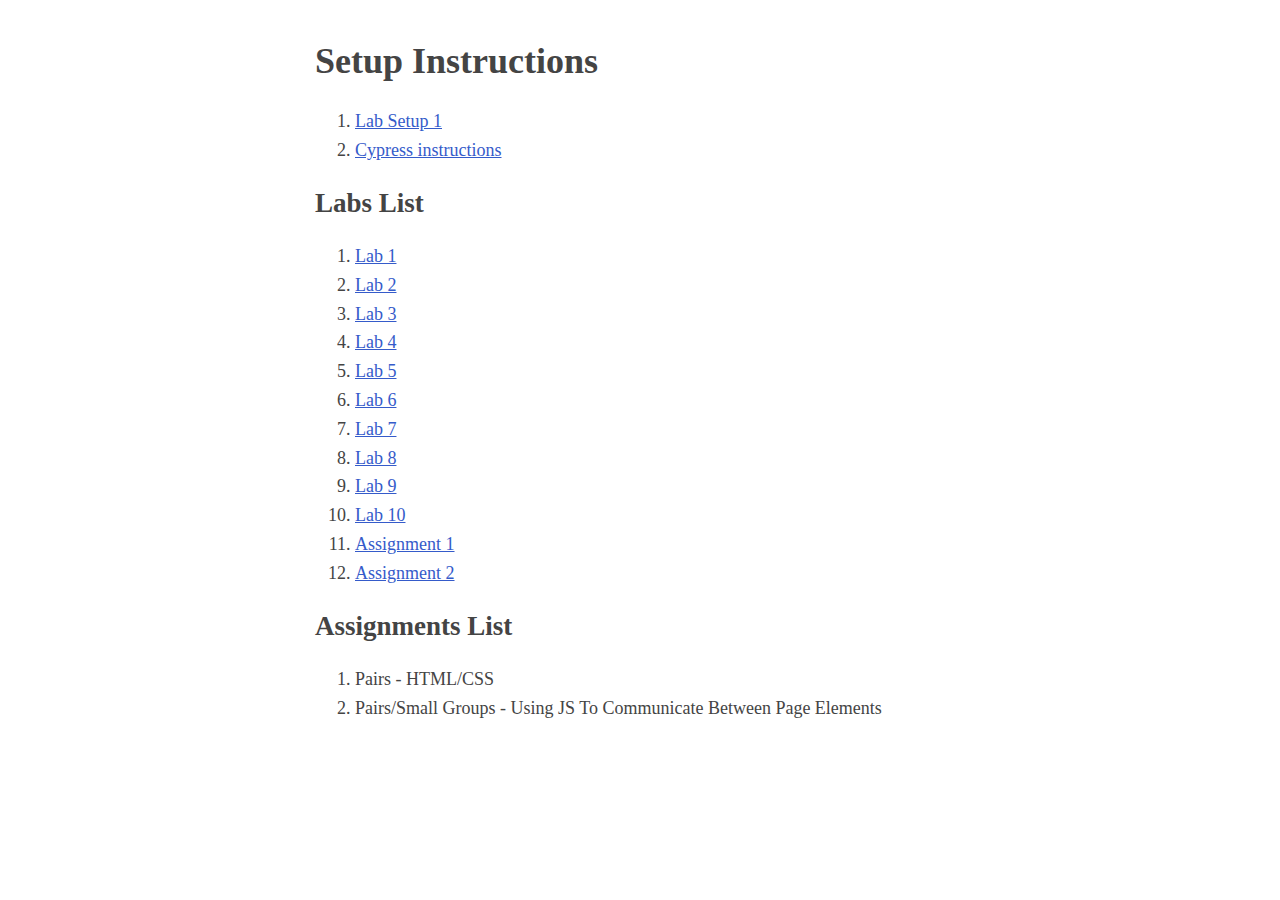
<file: index.html>
<html lang="en">
    <head>
        <title>Labs Index</title>
        <link rel="stylesheet" href="base_style.css">
    </head>
    <body>
        <h1>Setup Instructions</h1>
        <ol>
            <li><a href="setup_instructions.html">Lab Setup 1</a></li>
            <li><a href="cypress_instructions.html">Cypress instructions</a></li>
        </ol>

        <h2>Labs List</h2>
        <ol>
            <li><a href="lab_1">Lab 1</a></li>
            <li><a href="lab_2">Lab 2</a></li>
            <li><a href="lab_3">Lab 3</a></li>
            <li><a href="lab_4">Lab 4</a></li>
            <li><a href="lab_5">Lab 5</a></li>
            <li><a href="lab_6">Lab 6</a></li>
            <li><a href="lab_7">Lab 7</a></li>
            <li><a href="lab_8">Lab 8</a></li>
            <li><a href="lab_9">Lab 9</a></li>
            <li><a href="lab_10">Lab 10</a></li>
            <li><a href="asst-1">Assignment 1</a></li>
            <li><a href="asst-2">Assignment 2</a></li>
        </ol>
        <h2>Assignments List</h2>
        <ol>
            <li>Pairs - HTML/CSS</li>
            <li>Pairs/Small Groups - Using JS To Communicate Between Page Elements</li>
        </ol>
    </body>
</html>
</file>
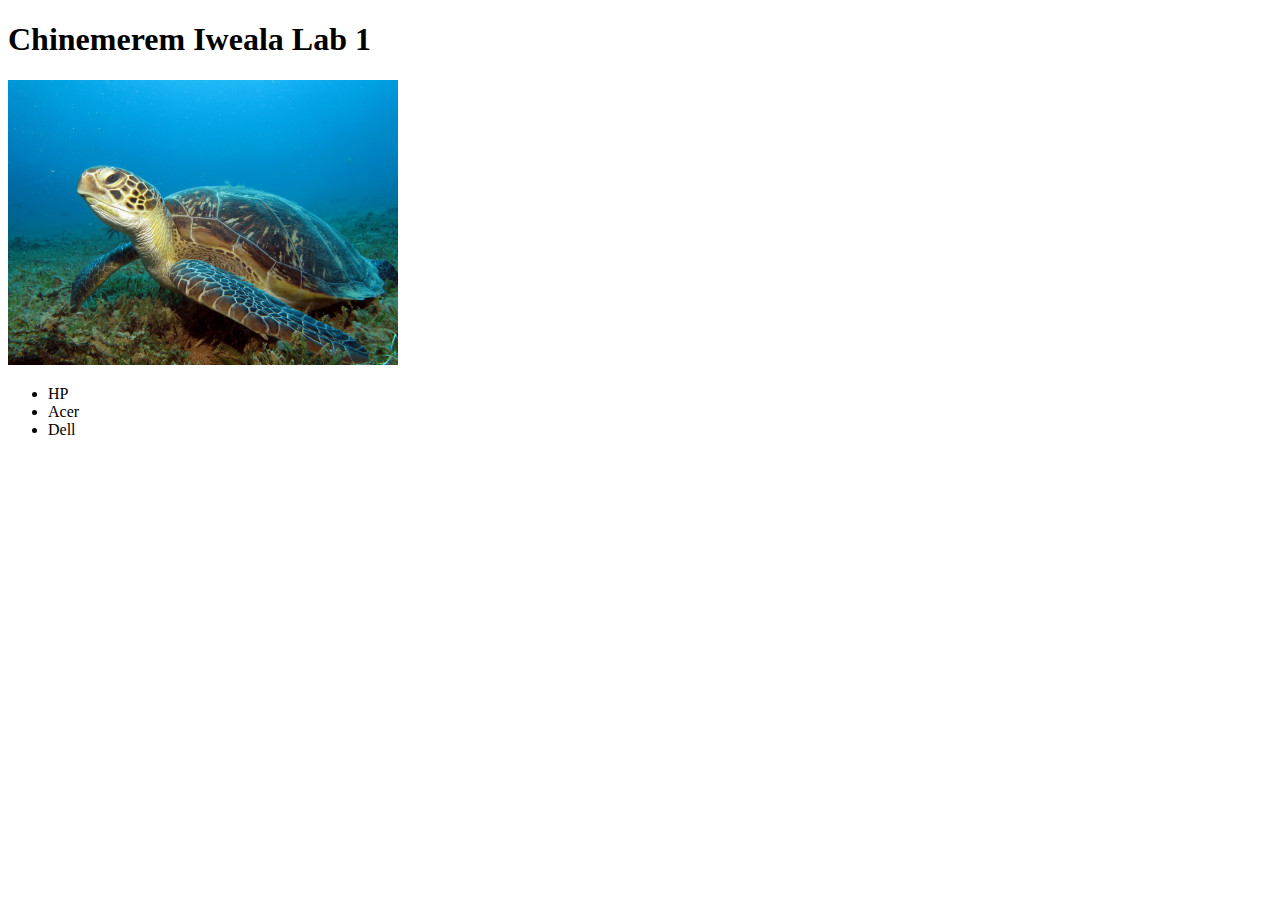
<file: lab_1/index.html>
<!DOCTYPE html>
<html lang="en-us">
    <head>
        <meta charset="utf-8">
        <title>Chinemerem Iweala Lab 1</title>
    </head>
    <h1>Chinemerem Iweala Lab 1</h1>
    <body>
        <img src="turtle2.jpg" alt="A handsome turtle" style="width:390px;height:285px">
        <ul>
            <li>HP</li>
            <li>Acer</li>
            <li>Dell</li>
        </ul>
    </body>
</html>
</file>
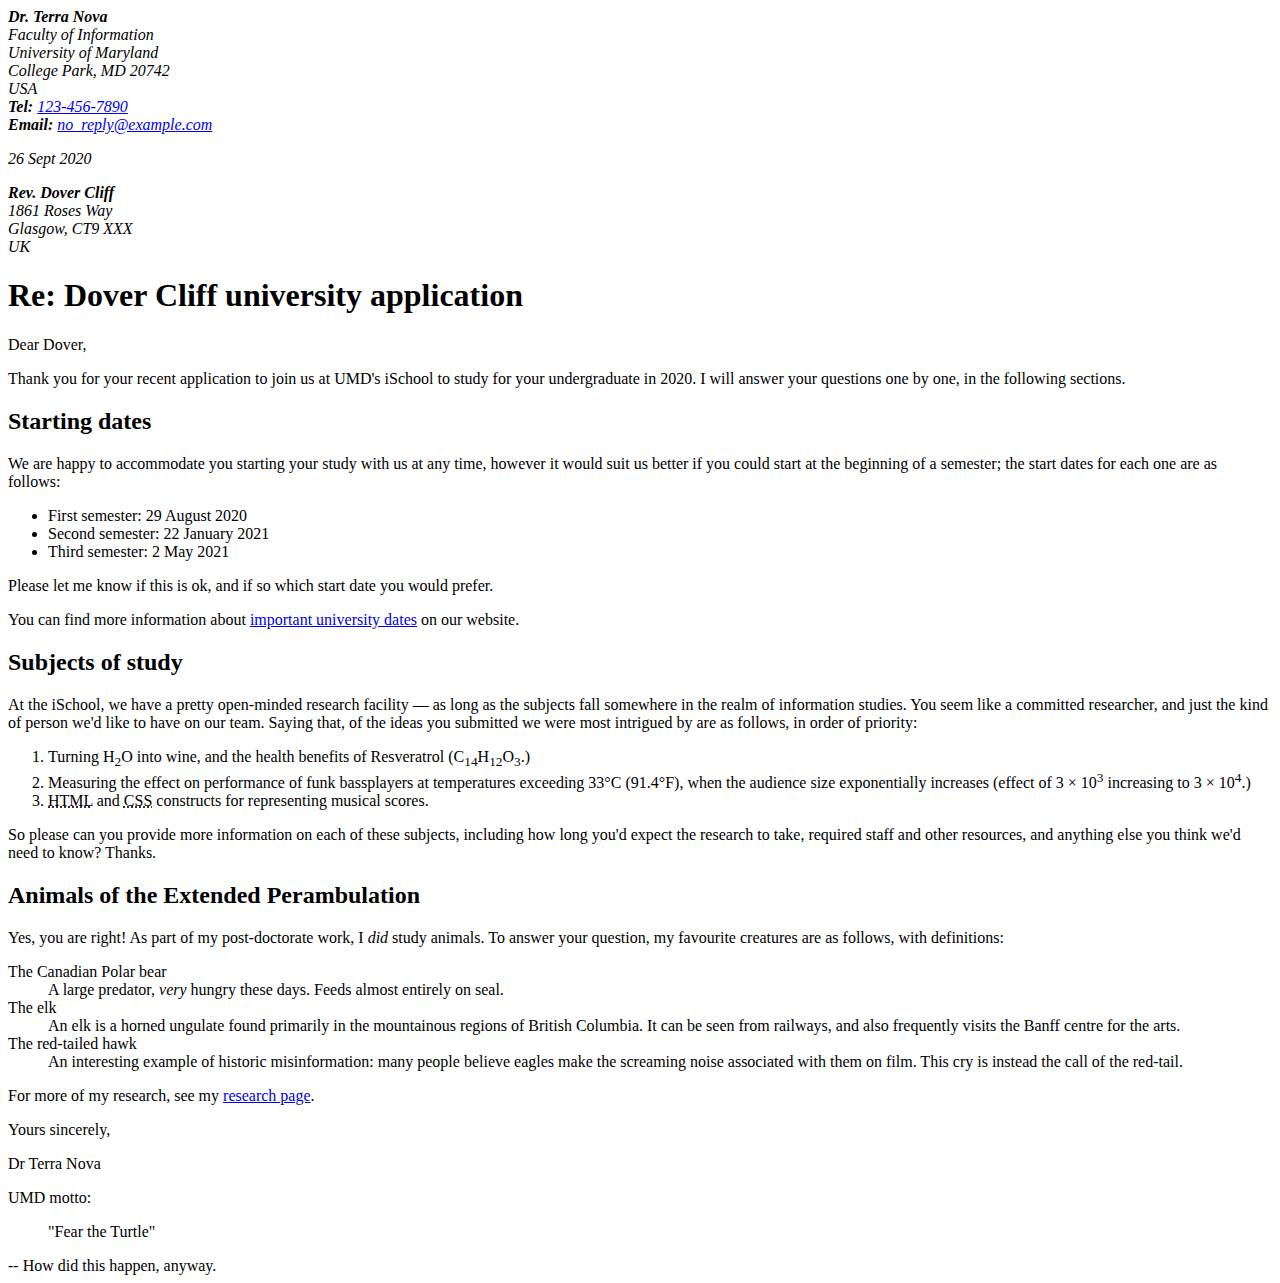
<file: lab_2/index.html>
<!DOCTYPE html>
<html lang="en">
    <head>
        <meta charset="utf-8">
        <meta name="author" content ="Chinemerem Iweala">
        <title>Chinemerem Iweala</title>
    </head>

    <body>
        <address>
            <strong> Dr. Terra Nova </strong> <br>
            Faculty of Information <br>
            University of Maryland <br>
            College Park, MD 20742 <br>
            USA <br>
            <strong>Tel: </strong><a href="tel:123-456-7890"> 123-456-7890</a><br>
            <strong>Email: </strong><a href="mailto:no_reply@example.com"> no_reply@example.com</a> <br>
            <p> <time datetime ="2020-09-26">26 Sept 2020 </time> </p>     
        </address>    
        

        <address>
            <strong> Rev. Dover Cliff </strong><br>
            1861 Roses Way<br>
            Glasgow, CT9 XXX<br>
            UK<br>
        </address>
        <h1> Re: Dover Cliff university application </h1>
            <p> Dear Dover, </p>

            <p>Thank you for your recent application to join us at UMD's iSchool to study for your undergraduate in 2020. I will answer your questions one by one, in the following sections.</p>

        <h2>Starting dates</h2>
            <p>We are happy to accommodate you starting your study with us at any time, however it would suit us better if you could start at the beginning of a semester; the start dates for each one are as follows:</p>
            <ul>
                <li>First semester: 29 August 2020</li>
                <li>Second semester: 22 January 2021</li>
                <li>Third semester: 2 May 2021</li>
            </ul>
            <p>Please let me know if this is ok, and if so which start date you would prefer.</p>

            <p>You can find more information about <a href="http://umd.edu"> important university dates</a> on our website.</p>

        <h2> Subjects of study </h2>
            <p>At the iSchool, we have a pretty open-minded research facility — as long as the subjects fall somewhere in the realm of information studies. You seem like a committed researcher, and just the kind of person we'd like to have on our team. Saying that, of the ideas you submitted we were most intrigued by are as follows, in order of priority:</p>
            <ol>
                <li>Turning H<sub>2</sub>O into wine, and the health benefits of Resveratrol (C<sub>14</sub>H<sub>12</sub>O<sub>3</sub>.)</li>
                <li>Measuring the effect on performance of funk bassplayers at temperatures exceeding 33°C (91.4°F), when the audience size exponentially increases (effect of 3 × 10<sup>3</sup> increasing to 3 × 10<sup>4</sup>.)</li>
                <li><abbr title="HyperText Markup Language">HTML</abbr> and <abbr title="Cascading Style Sheets">CSS</abbr> constructs for representing musical scores.</li>
            </ol>
            <p>So please can you provide more information on each of these subjects, including how long you'd expect the research to take, required staff and other resources, and anything else you think we'd need to know? Thanks.</p>

        <h2>Animals of the Extended Perambulation</h2>
            <p>Yes, you are right! As part of my post-doctorate work, I <em>did</em> study animals. To answer your question, my favourite creatures are as follows, with definitions:</p>

            <dl>
                <dt>The Canadian Polar bear</dt>
                <dd>A large predator, <em>very</em> hungry these days. Feeds almost entirely on seal.</dd>
                <dt>The elk</dt>
                <dd>An elk is a horned ungulate found primarily in the mountainous regions of British Columbia. It can be seen from railways, and also frequently visits the Banff centre for the arts.</dd>
                <dt>The red-tailed hawk</dt>
                <dd>An interesting example of historic misinformation: many people believe eagles make the screaming noise associated with them on film. This cry is instead the call of the red-tail.</dd>
            </dl>
            <p>For more of my research, see my <a href="http://umd.edu">research page</a>.</p>

            <p>Yours sincerely,</p>

            <p>Dr Terra Nova</p>


            <p>UMD motto:</p> 
            <blockquote>"Fear the Turtle"</blockquote>
                <footer>-- How did this happen, anyway.</footer>
    </body>
</html>
</file>
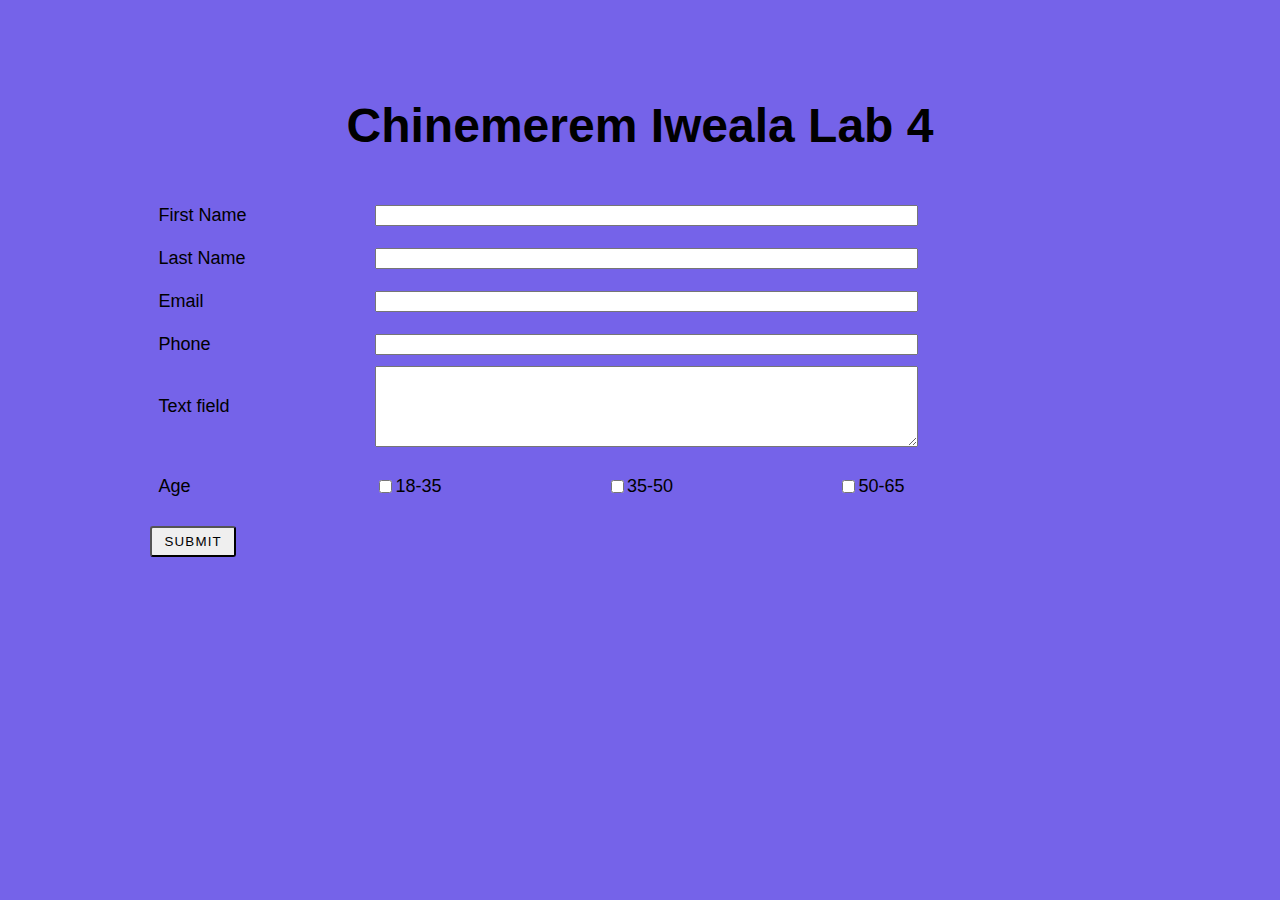
<file: lab_4/index.html>
<!DOCTYPE html>
<html lang="en">
    <head>
        <meta charset = "utf-8">
        <title>Chinemerem Iweala Lab 4</title>
        <link rel="stylesheet" href ="styles.css">
    </head>
    <body>
        <div class="wrapper">
            <h1>Chinemerem Iweala Lab 4</h1>
        </div>
        <div class = "container">
        <form action="/api" method="post">
            <ul class="flex-outer">
            <li>
                <label for="fname">First Name</label>
                <input type="text" id="fname" maxlength="140" name="fname">
            </li>
            <li>
                <label for="lname">Last Name</label> 
                <input type="text" id="lname" maxlength="140" name = "lname">
            </li>
            <li>
                <label for="email">Email</label>
                <input type="email" id="email" name = "email">
            </li>
            <li>
                <label for="phone">Phone</label>
                <input type="tel" id="phone" name = "tel">
            </li>
            <li>
                <label for="message" id="messsage">Text field</label>
                <textarea rows="5" cols="33" name="message" id="message"></textarea>
            </li>
            <li>
                <p>Age</p>
                <ul class ="flex-inner">
                    <li>
                        <input type="checkbox" id="eighteen-to-thirtyfive" name="eighteen-to-thirtyfive">
                        <label for="eighteen-to-thirtyfive">18-35</label>
                    </li>
                    <li>
                        <input type="checkbox" id="thirtyfive-to-fifty" name="thirtyfive-to-fifty">
                        <label for="thirtyfive-to-fifty">35-50</label>
                    </li> 
                    <li>
                        <input type="checkbox" id="fifty-to-sixtyfive" name="fifty-to-sixtyfive">
                        <label for="fifty-to-sixtyfive">50-65</label>
                    </li>
                </ul>
            <li>
                <button name="button" type="submit" id="submit"> Submit </button>
            </li>    
            </li>
        </ul>
     </form>
     </div>
     </body>
</html>
</file>
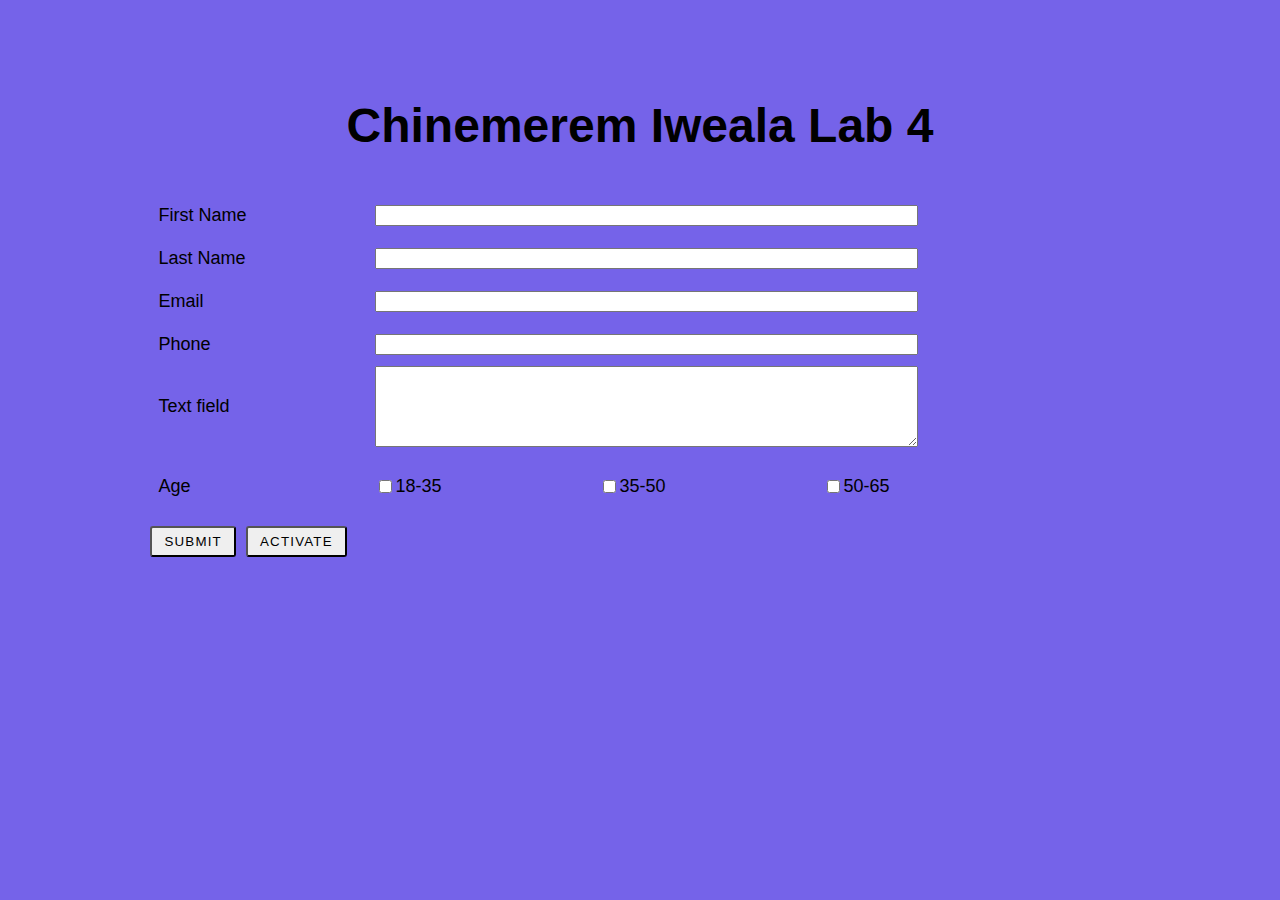
<file: lab_5/index.html>
<!DOCTYPE html>
<html lang="en">
    <head>
        <meta charset = "utf-8">
        <title>Chinemerem Iweala Lab 4</title>
        <link rel="stylesheet" href ="styles.css">
    </head>
    <body>
        <div class="wrapper">
            <h1>Chinemerem Iweala Lab 4</h1>
        </div>
        <div class = "container">
        <form action="/api" method="post">
            <ul class="flex-outer">
            <li>
                <label for="fname">First Name</label>
                <input type="text" id="fname" maxlength="140" name="fname">
            </li>
            <li>
                <label for="lname">Last Name</label> 
                <input type="text" id="lname" maxlength="140" name = "lname">
            </li>
            <li>
                <label for="email">Email</label>
                <input type="email" id="email" name = "email">
            </li>
            <li>
                <label for="phone">Phone</label>
                <input type="tel" id="phone" name = "tel">
            </li>
            <li>
                <label for="message" id="messsage">Text field</label>
                <textarea rows="5" cols="33" name="message" id="message"></textarea>
            </li>
            <li>
                <p class= "checkbox-list-label"> Age</p>
                <ul class ="flex-inner">
                    <li>
                        <input type="checkbox" id="eighteen-to-thirtyfive" name="eighteen-to-thirtyfive">
                        <label for="eighteen-to-thirtyfive">18-35</label>
                    </li>
                    <li>
                        <input type="checkbox" id="thirtyfive-to-fifty" name="thirtyfive-to-fifty">
                        <label for="thirtyfive-to-fifty">35-50</label>
                    </li> 
                    <li>
                        <input type="checkbox" id="fifty-to-sixtyfive" name="fifty-to-sixtyfive">
                        <label for="fifty-to-sixtyfive">50-65</label>
                    </li>
                </ul>
            <li>
                <button name="button" type="submit" id="submit"> Submit </button>
                <button name="second_button" type="button" id="activate" onclick="testFunction()">Activate</button>
            </li>    
            </li>
        </ul>
     </form>
     </div>
     <script>
     
    
     function testFunction() {
        document.body.style.backgroundColor = "#92eb34";
        document.querySelector('h1', 'title').innerHTML = "Lab 5 for Chinemerem Iweala";
        document.querySelector('ul.flex-outer').style = "margin: 0 auto";
        document.querySelector('p.checkbox-list-label').innerHTML = "Fruits" ;
        
        const checkboxElements = document.querySelectorAll('.flex-inner li label') ;
        const fruitList = ['Starfruit', 'Guava', 'Mango'];

        checkboxElements.forEach((el, i) => {
            const text = el.innerText;
            console.log(text);
            el.innerText = fruitList[i];
        })
        const myFunc = () => {}

        fetch('/api')
        .then((response) => response.text())
        .then((response) => {
             console.log(response);
        })
   }
    </script>
     </body>
</html>
</file>
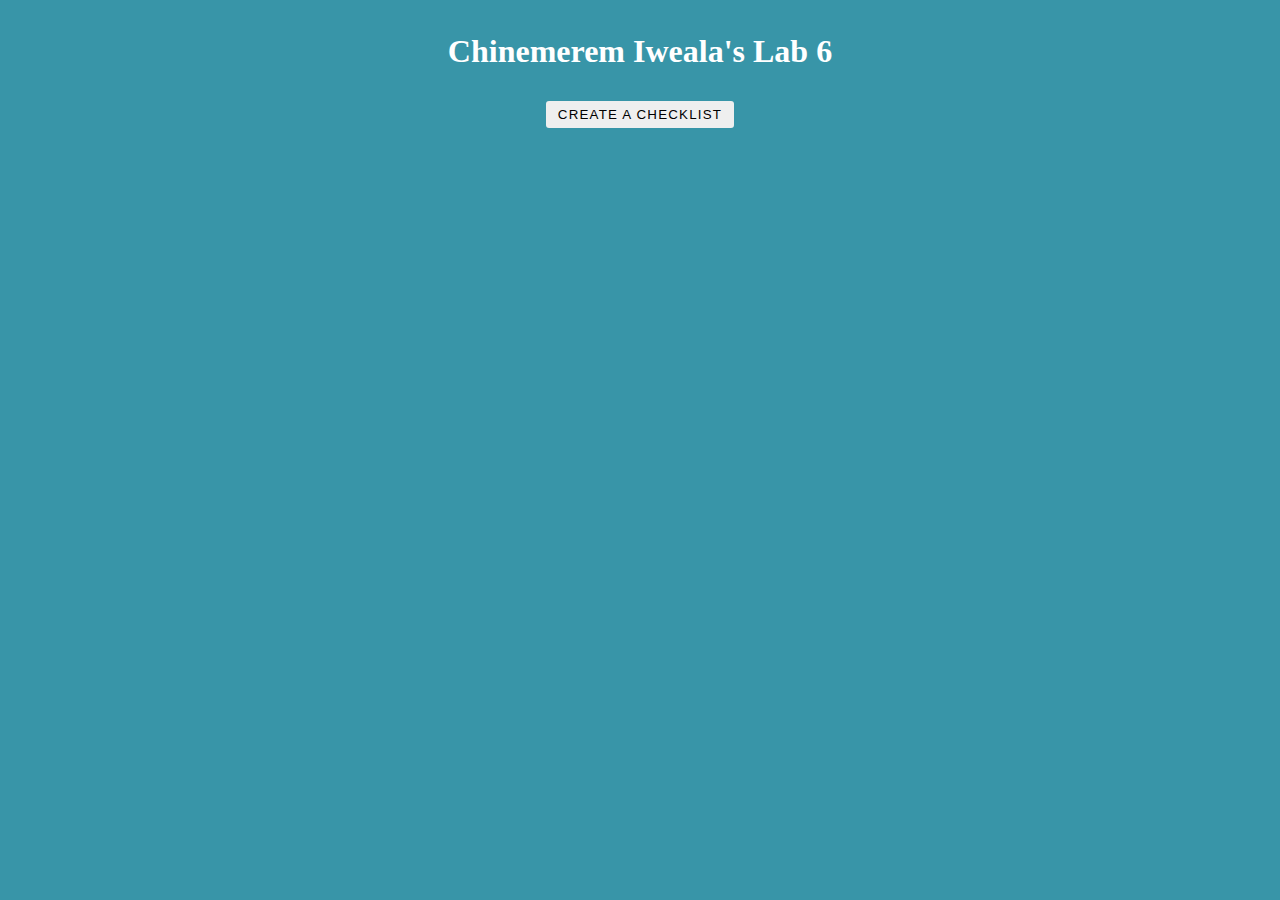
<file: lab_6/index.html>
<!DOCTYPE html>
<html lang="en">
  <head>
    <title>Chinemerem Iweala Lab 6</title>
    <link rel="stylesheet" type="text/css" href="styles.css" />
    <script
      src="https://code.jquery.com/jquery-3.5.1.slim.min.js"
      integrity="sha256-4+XzXVhsDmqanXGHaHvgh1gMQKX40OUvDEBTu8JcmNs="
      crossorigin="anonymous"
    ></script>
  </head>
  <body>
    <div class="wrapper">
      <div class="container flex-outer">
        <div class="header">
            <h1>Chinemerem Iweala's Lab 6</h1>
        </div>
        <form>
          <button
            type="submit"
            class="submitButton"
            name="submitButton"
          >Create A Checklist</button>
        </form>
      </div>
    </div>
    <script src="script.js"></script>
  </body>
</html>
</file>
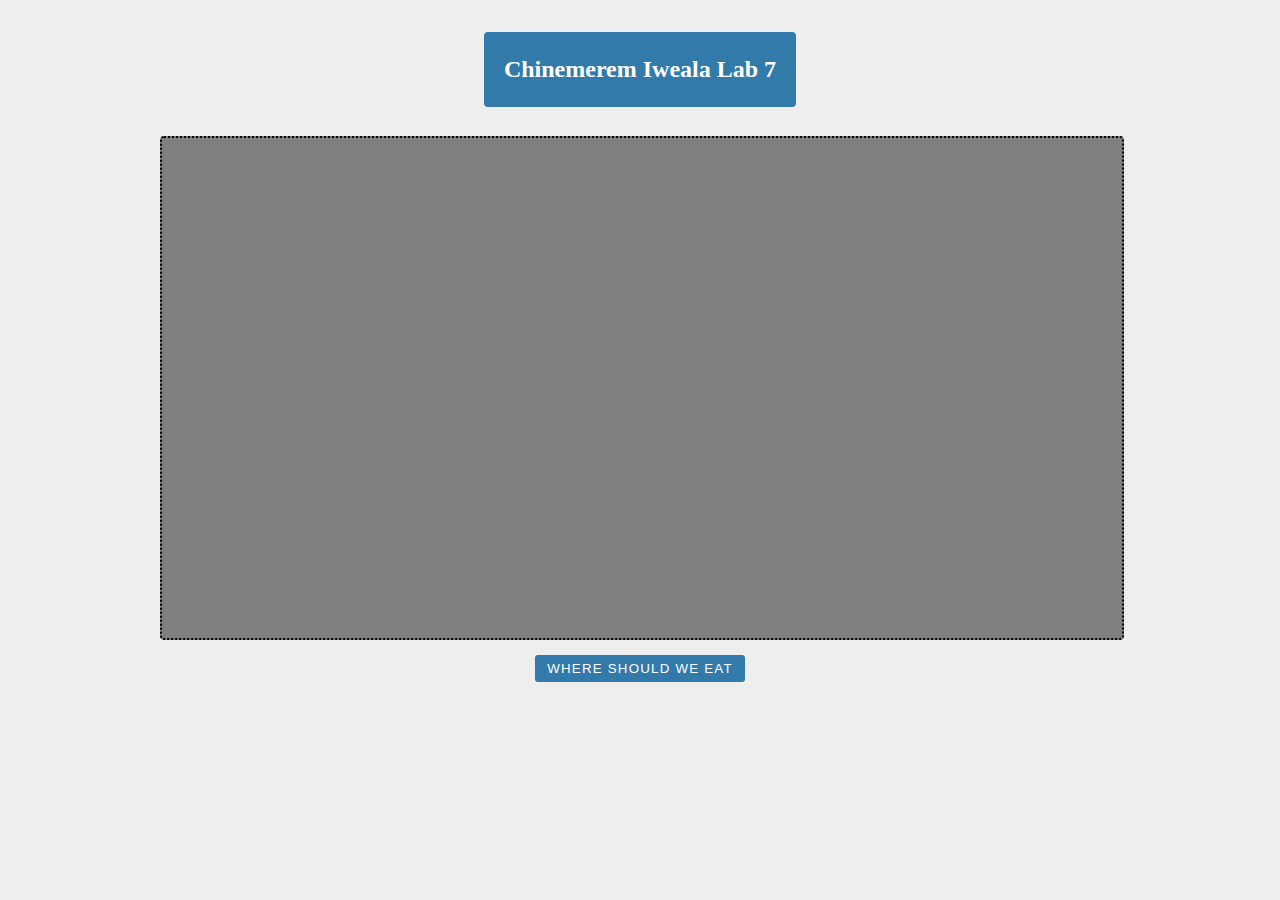
<file: lab_7/index.html>
<!--
    - set this up as an HTML page with correct wrapper and container
    - this is to make sure your chart isn't Huge when it appears
    - Import your stylesheet in the head
    - Import your bar chart from https://canvasjs.com/html5-javascript-bar-chart/
    - Import script.js before your body closing tag
    - add a div with an id of chartContainer
-->
<!DOCTYPE html>
<html lang="en">
  <head>
    <title>Chinemerem Iweala Lab 7</title>
    <link rel="stylesheet" type="text/css" href="styles.css" />
    <script
      src="https://code.jquery.com/jquery-3.5.1.slim.min.js"
      integrity="sha256-4+XzXVhsDmqanXGHaHvgh1gMQKX40OUvDEBTu8JcmNs="
      crossorigin="anonymous"
    ></script>
  </head>
  <body>
    <div class = "header">
      <h1>Chinemerem Iweala Lab 7</h1>
    </div>  
      <div class="wrapper">
        <div class = "container flex-outer">
          <div id = "chartContainer">

          </div>
          <form>
          <button type="submit">Where Should We Eat</button>
          </form>
        </div>
       </div>
    <script src = "canvasjs.min.js"></script>
    <script src="script.js"></script>
 </body>
</file>
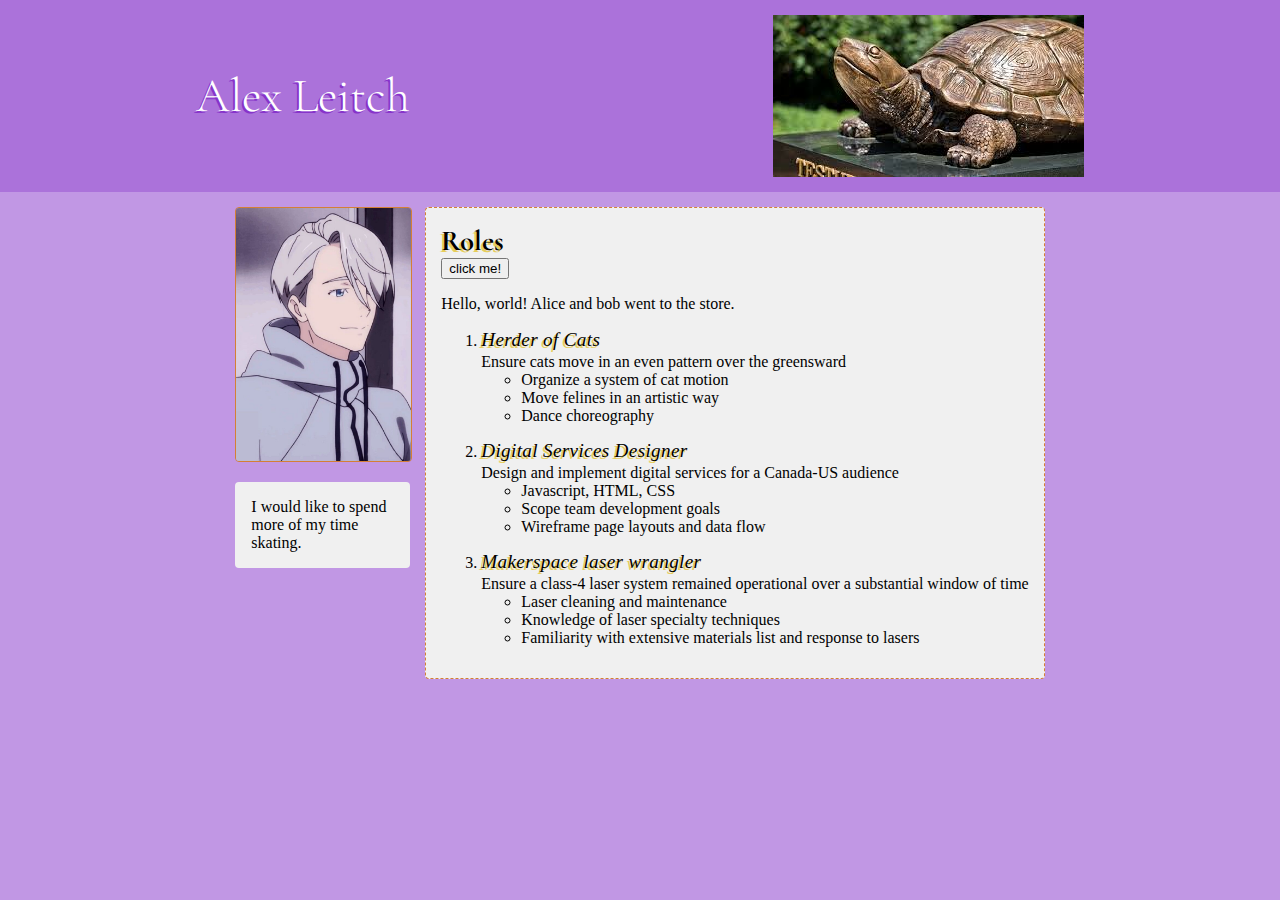
<file: answer_key/asst-1/index.html>
<!DOCTYPE html>
<html lang="en">

<head>
    <title>Alex Leitch demo resume</title>
    <link rel="stylesheet" type="text/css" href="styles.css" />
    <link href="https://fonts.googleapis.com/css2?family=Cormorant+Garamond:ital,wght@0,300;1,600&family=Sansita+Swashed:wght@300;700&display=swap" rel="stylesheet">
</head>

<body>
    <div class="header">
        <h1>Alex Leitch</h1>
        <img class="logo" src="testudo.jpeg" alt="The UMD tortoise"/>
    </div>
    <div class="wrapper">
        <div class="container">
            <div class="one">
                <img class="image" src="viktor.jpg" alt="Viktor, a character from Yuri on Ice"/>
                <p>I would like to spend more of my time skating.</p>
            </div>
            <div class="two">
                <h2 class="rolesTitle">Roles</h2>
                <button type="button" onclick="clickMe()">click me!</button>
                <p>
                    Hello, world! Alice and bob went to the store.
                </p>
                <ol>
                    <li>
                        <h2 class="jobtitle">Herder of Cats</h2>
                        <div class="jobdesc">Ensure cats move in an even pattern over the greensward</div>
                        <ul class="resp">
                            <li>Organize a system of cat motion</li>
                            <li>Move felines in an artistic way</li>
                            <li>Dance choreography</li>
                        </ul>
                    </li>
                    <li>
                        <h2 class="jobtitle">Digital Services Designer</h2>
                        <div class="jobdesc">Design and implement digital services for a Canada-US audience</div>
                        <ul class="resp">
                            <li>Javascript, HTML, CSS</li>
                            <li>Scope team development goals</li>
                            <li>Wireframe page layouts and data flow</li>
                        </ul>
                    </li>
                    <li>
                        <h2 class="jobtitle">Makerspace laser wrangler</h2>
                        <div class="jobdesc">Ensure a class-4 laser system remained operational over a substantial
                            window of
                            time</div>
                        <ul class="resp">
                            <li>Laser cleaning and maintenance</li>
                            <li>Knowledge of laser specialty techniques</li>
                            <li>Familiarity with extensive materials list and response to lasers</li>
                        </ul>
                    </li>
                </ol>

            </div>
        </div>
    </div>
    <script>
        function clickMe() {
            const RolesHeader = document.querySelector('.rolesTitle');
            console.log(RolesHeader);
            RolesHeader.innerHTML ="<h3>Hello World </h3>";
        }
    </script>
</body>

</html>
</file>
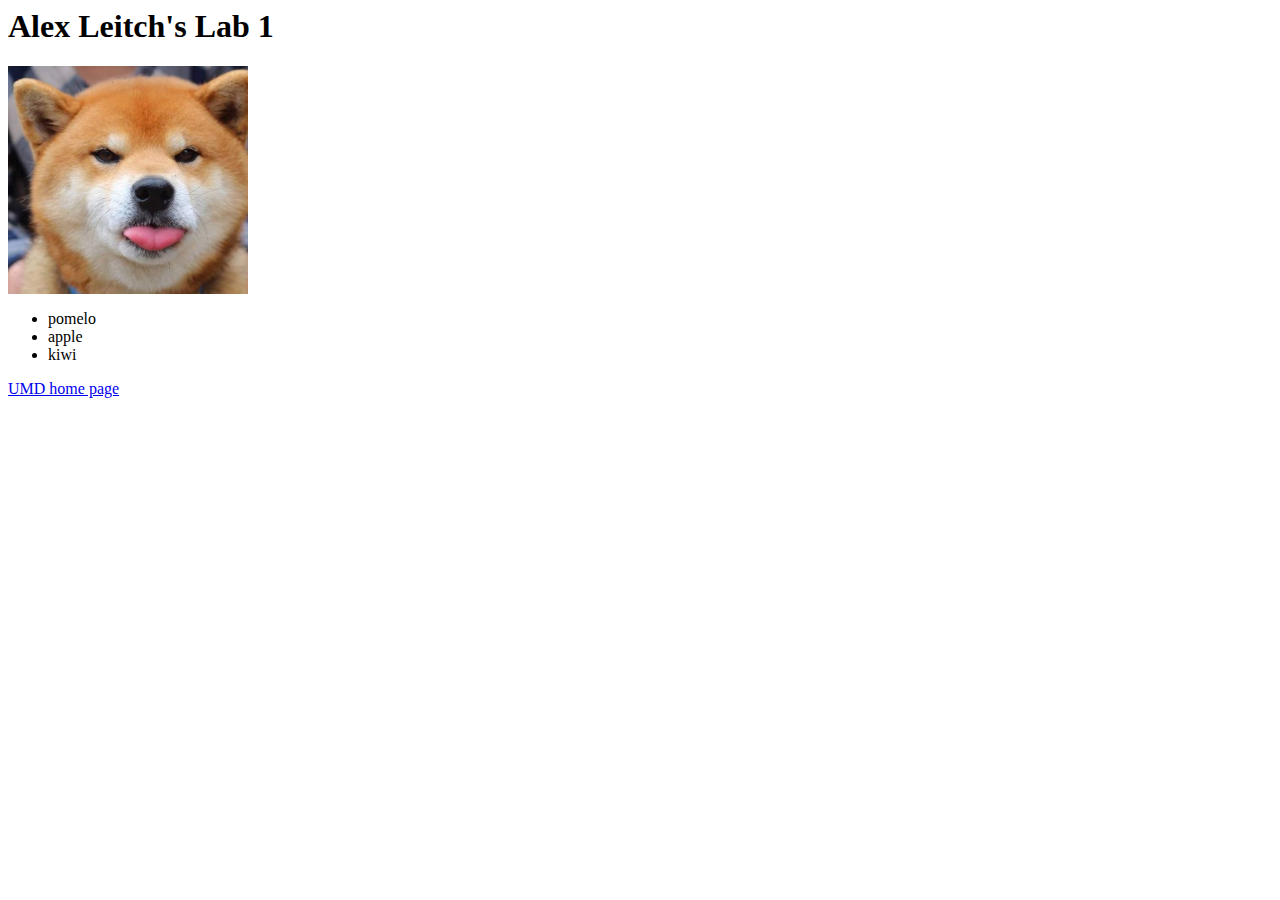
<file: answer_key/lab_1/index.html>
<html lang="en">
    <head>
        <title>Alex Leitch's Lab 1</title>
    </head>
    <body>
        <h1>Alex Leitch's Lab 1</h1>
        <img width="240" src="inu.png" alt="Shiba inu tongue stuck out"/><br />
        <ul>
            <li>pomelo</li>
            <li>apple</li>
            <li>kiwi</li>
        </ul>
        <a href="https://umd.edu">UMD home page</a>
    </body>
</html>
</file>
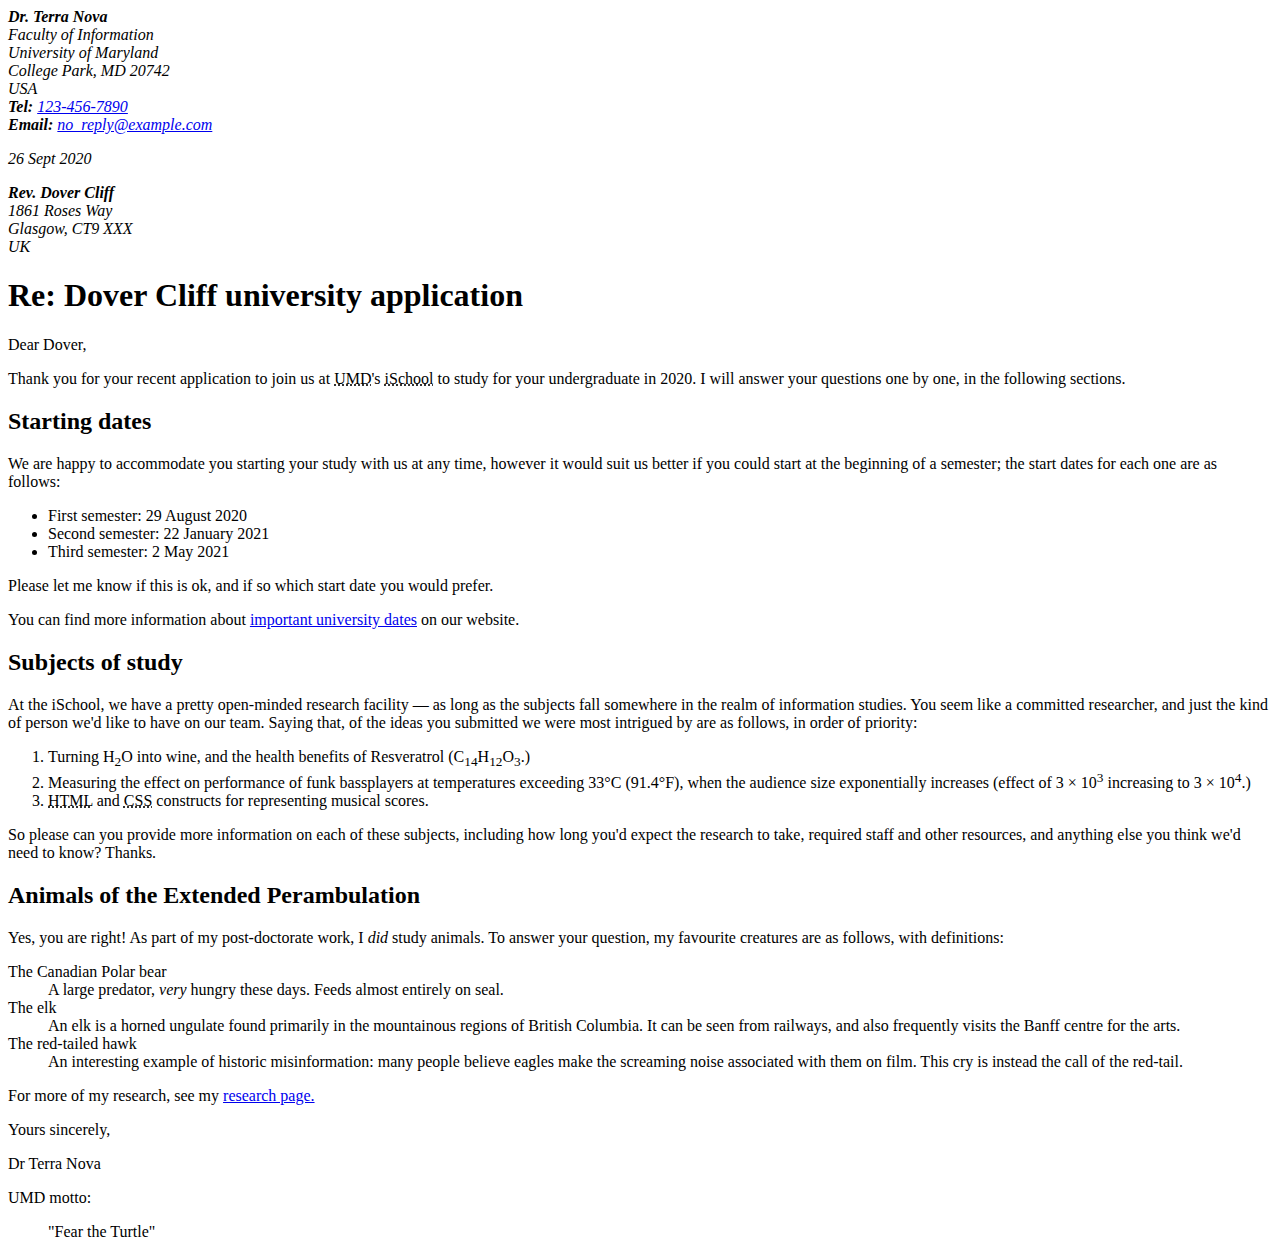
<file: answer_key/lab_2/index.html>
<!DOCTYPE html>
<html lang='en'>
    <head>
      <title>Lab 2</title>
      <meta name="author" content="Alex Leitch"/>
    </head>
    <body>
      <address>
      <strong>Dr. Terra Nova</strong><br />
      Faculty of Information<br />
      University of Maryland<br />
      College Park, MD 20742<br />
      USA<br />
      <strong>Tel:</strong>
      <a href="tel:1234567890">123-456-7890</a
      ><br />
      <strong>Email:</strong>
      <a href="mailto:no_reply@example.com">no_reply@example.com</a>

      <p><time datetime="2020-09-26">26 Sept 2020</time></p>
    </address>

    <address>
      <strong>Rev. Dover Cliff</strong><br />
      1861 Roses Way<br />
      Glasgow, CT9 XXX<br />
      UK
    </address>

    <h1>Re: Dover Cliff university application</h1>

    <p>Dear Dover,</p>

    <p>
      Thank you for your recent application to join us at
      <abbr title="University of Maryland">UMD</abbr>'s
      <abbr title="College of Information Studies">iSchool</abbr> to study for
      your undergraduate in 2020. I will answer your questions one by one, in
      the following sections.
    </p>

    <h2>Starting dates</h2>

    <p>
      We are happy to accommodate you starting your study with us at any time,
      however it would suit us better if you could start at the beginning of a
      semester; the start dates for each one are as follows:
    </p>

    <ul>
      <li>First semester: <time datetime="2020-08-29">29 August 2020</time></li>
      <li>
        Second semester: <time datetime="2021-01-22">22 January 2021</time>
      </li>
      <li>Third semester: <time datetime="2021-05-02">2 May 2021</time></li>
    </ul>

    <p>
      Please let me know if this is ok, and if so which start date you would
      prefer.
    </p>

    <p>
      You can find more information about
      <a
        href="http://example.com/"
        title="University of Maryland&#39;s Academic Calander"
        >important university dates</a
      >
      on our website.
    </p>

    <h2>Subjects of study</h2>

    <p>
      At the iSchool, we have a pretty open-minded research facility — as long
      as the subjects fall somewhere in the realm of information studies. You
      seem like a committed researcher, and just the kind of
      person we'd like to have on our team. Saying that, of the ideas you
      submitted we were most intrigued by are as follows, in order of priority:
    </p>

    <ol>
      <li>
        Turning H<sub>2</sub>O into wine, and the health benefits of Resveratrol
        (C<sub>14</sub>H<sub>12</sub>O<sub>3</sub>.)
      </li>
      <li>
        Measuring the effect on performance of funk bassplayers at temperatures
        exceeding 33°C (91.4°F), when the audience size exponentially increases
        (effect of 3 × 10<sup>3</sup> increasing to 3 × 10<sup>4</sup>.)
      </li>
      <li>
        <abbr title="hypertext Markup Language">HTML</abbr> and
        <abbr title="Cascading Style Sheets">CSS</abbr> constructs for
        representing musical scores.
      </li>
    </ol>

    <p>
      So please can you provide more information on each of these subjects,
      including how long you'd expect the research to take, required staff and
      other resources, and anything else you think we'd need to know? Thanks.
    </p>

    <h2>Animals of the Extended Perambulation</h2>

    <p>
      Yes, you are right! As part of my post-doctorate work, I
      <em>did</em> study animals. To answer your question, my favourite
      creatures are as follows, with definitions:
    </p>

    <dl>
      <dt>The Canadian Polar bear</dt>
      <dd>
        A large predator, <em>very</em> hungry these days. Feeds almost entirely
        on seal.
      </dd>
      <dt>The elk</dt>
      <dd>
        An elk is a horned ungulate found primarily in the mountainous regions
        of British Columbia. It can be seen from railways, and also frequently
        visits the Banff centre for the arts.
      </dd>
      <dt>The red-tailed hawk</dt>
      <dd>
        An interesting example of historic misinformation: many people believe
        eagles make the screaming noise associated with them on film. This cry
        is instead the call of the red-tail.
      </dd>
    </dl>

    <p>
      For more of my research, see my
      <a href="http://umd.edu" title="Dr. Terra Nova&#39;s Research Page"
        >research page.</a
      >
    </p>

    <p>Yours sincerely,</p>

    <p>Dr Terra Nova</p>

    <p>UMD motto:</p>
    <blockquote>"Fear the Turtle"</blockquote>
</html>
</file>
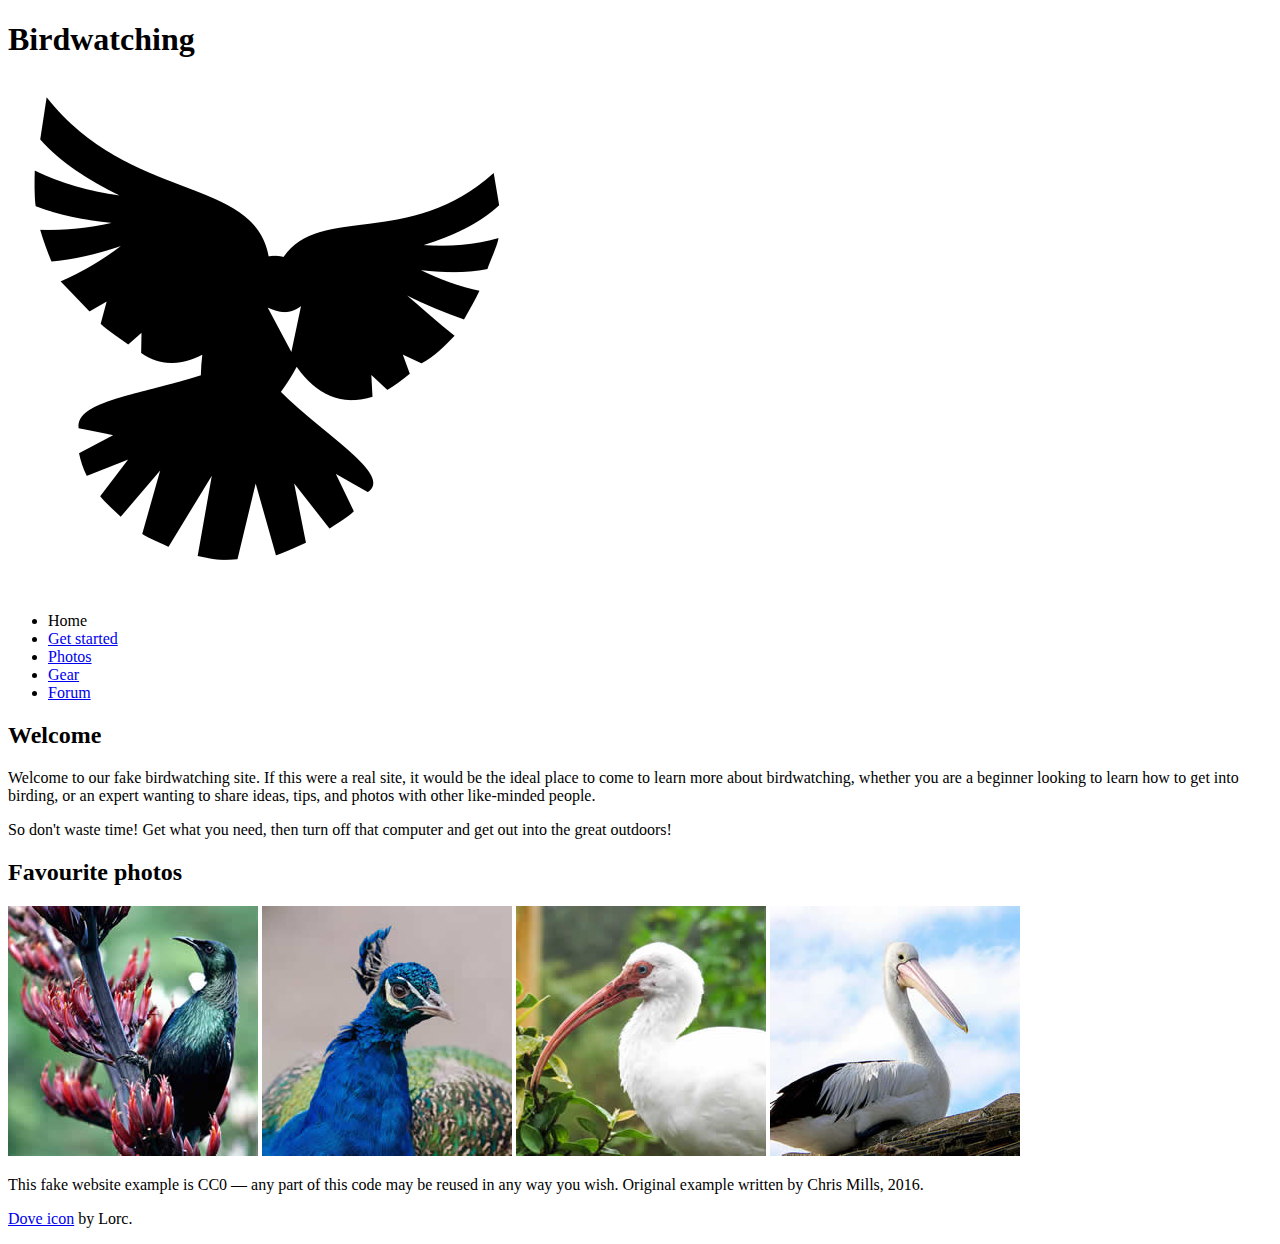
<file: answer_key/lab_3/index.html>
<!DOCTYPE html>
<html lang="en">
  <head>
    <meta charset="utf-8">
    <title>Birdwatching</title>
    <link href="https://fonts.googleapis.com/css?family=Roboto+Condensed:300|Cinzel+Decorative:700" rel="stylesheet">

    <!--[if lt IE 9]>
      <script src="//html5shiv.googlecode.com/svn/trunk/html5.js"></script>
    <![endif]-->
  </head>

  <body>

      <h1>Birdwatching</h1>
      <img src="dove.png" alt="a simple dove logo">


      <ul>
        <li><span>Home</span></li>
        <li><a href="#">Get started</a></li>
        <li><a href="#">Photos</a></li>
        <li><a href="#">Gear</a></li>
        <li><a href="#">Forum</a></li>
      </ul>


      <h2>Welcome</h2>

      <p>Welcome to our fake birdwatching site. If this were a real site, it would be the ideal place to come to learn more about birdwatching, whether you are a beginner looking to learn how to get into birding, or an expert wanting to share ideas, tips, and photos with other like-minded people.</p>

      <p>So don't waste time! Get what you need, then turn off that computer and get out into the great outdoors!</p>

      <h2>Favourite photos</h2>

      <a href="favorite-1.jpg"><img src="favorite-1_th.jpg" alt="Small black bird, black claws, long black slender beak, links to larger version of the image"></a>
      <a href="favorite-2.jpg"><img src="favorite-2_th.jpg" alt="Top half of a pretty bird with bright blue plumage on neck, light colored beak, blue headdress, links to larger version of the image"></a>
      <a href="favorite-3.jpg"><img src="favorite-3_th.jpg" alt="Top half of a large bird with white plumage, very long curved narrow light colored break, links to larger version of the image"></a>
      <a href="favorite-4.jpg"><img src="favorite-4_th.jpg" alt="Large bird, mostly white plumage with black plumage on back and rear, long straight white beak, links to larger version of the image"></a>


      <p>This fake website example is CC0 — any part of this code may be reused in any way you wish. Original example written by Chris Mills, 2016.</p>

      <p><a href="http://game-icons.net/lorc/originals/dove.html">Dove icon</a> by Lorc.</p>

  </body>
</html>
</file>
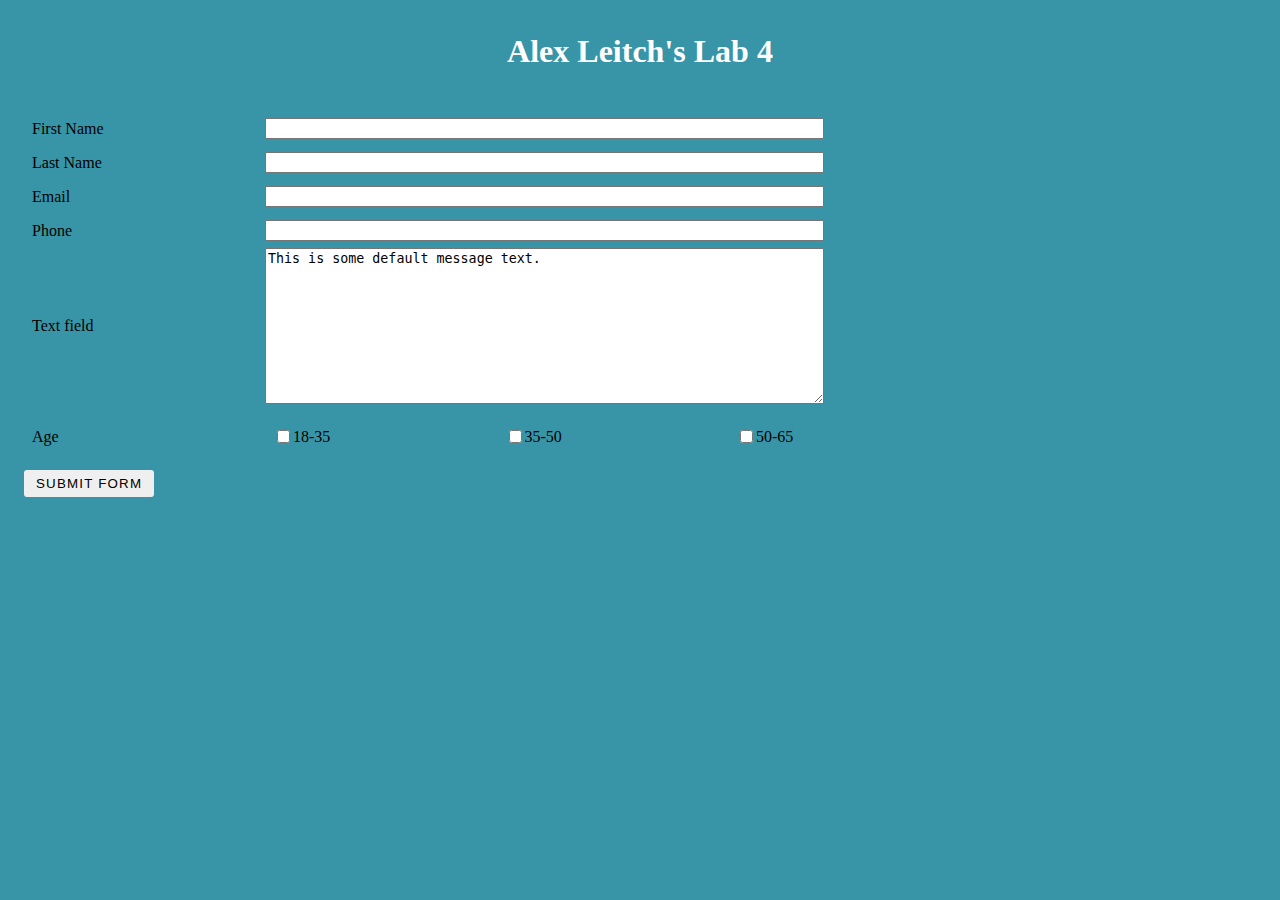
<file: answer_key/lab_4/index.html>
<!DOCTYPE html>
<html lang="en">
<head>
    <title>Alex Leitch's Lab 4</title>
    <link rel="stylesheet" type="text/css" href="styles.css" />
</head>
<body>
    <div class="wrapper">
        <div class="container">
            <div class="header">
                <h1>Alex Leitch's Lab 4</h1>
            </div>
            <form action="/api" method="post">
                <ul class="flex-outer">
                    <li><label for="fname">First Name</label>
                        <input type="text" name="first-name" id="fname"></li>
                    <li><label for="lname">Last Name</label>
                        <input type="text" name="last-name" id="lname"></li>
                    <li><label for="email">Email</label>
                        <input type="email" name="email" id="email"></li>
                    <li><label for="phone">Phone</label>
                        <input type="tel" name="phone" id="phone"></li>
                    <li><label for="message">Text field</label>
                        <textarea name="message" id="message" cols="33" rows="10">This is some default message text.</textarea></li>
                    <li>
                        <p>
                            Age
                        </p>
                        <ul class='flex-inner'>
                            <li><input type="checkbox" id="eighteen-thirtyfive" name="age">
                                <label for="eighteen-thirtyfive">18-35</label></li>
                            <li><input type="checkbox" id="thirtyfive-fifty" name="age">
                                <label for="thirtyfive-fifty">35-50</label></li>
                            <li><input type="checkbox" id="fifty-sixtyfive" name="age">
                                <label for="fifty-sixtyfive">50-65</label></li>
                        </ul>
                    </li>
                    <li>
                        <button class="button" id="submit_button" name="submit_button" type="submit">Submit form</button>
                    </li>
                </ul>
            </form>
        </div>
    </div>
</body>
</html>
</file>
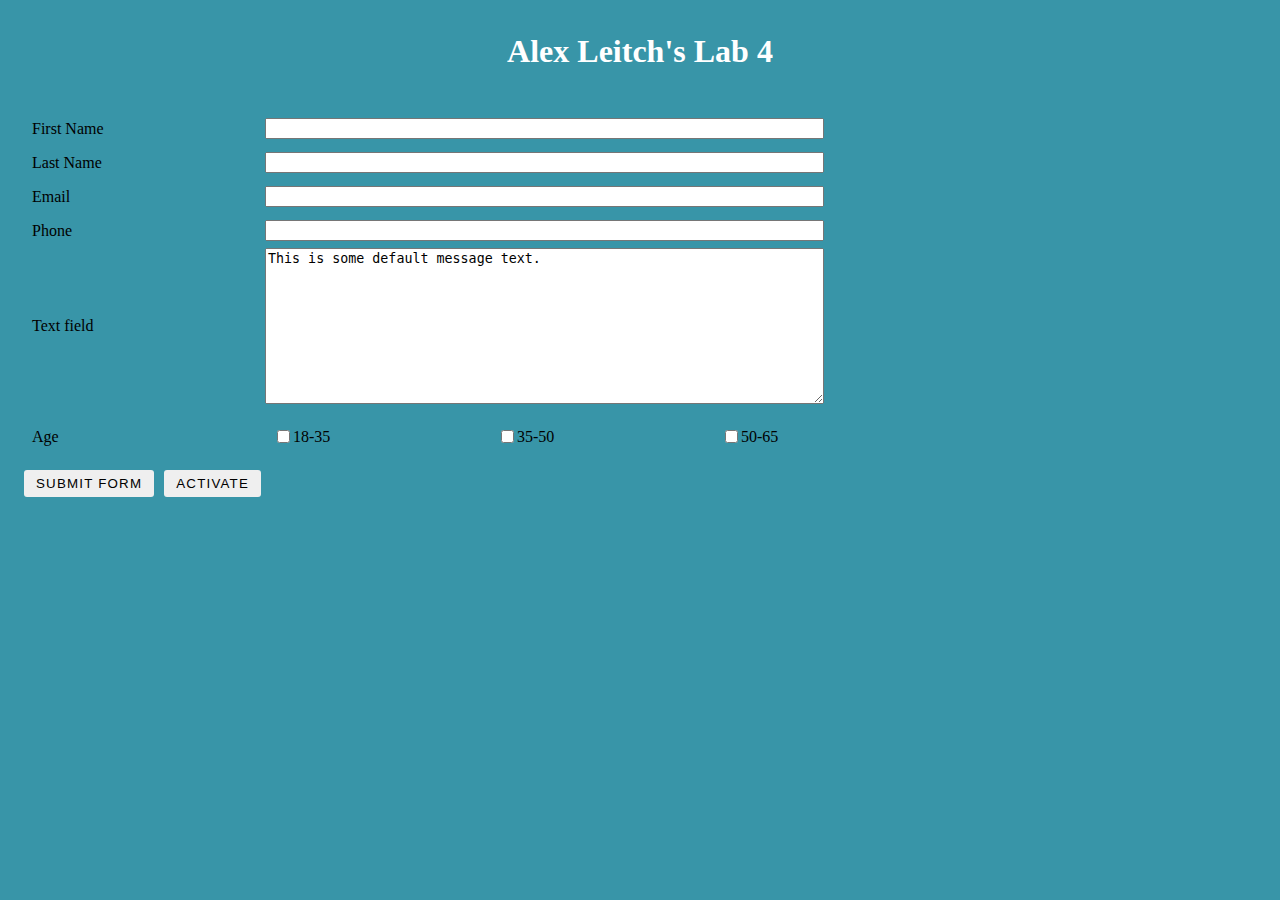
<file: answer_key/lab_5/index.html>
<!DOCTYPE html>
<html lang="en">
<head>
    <title>Alex Leitch's Lab 4</title>
    <link rel="stylesheet" type="text/css" href="styles.css" />
</head>
<body>
    <div class="wrapper">
        <div class="container">
            <div class="header">
                <h1>Alex Leitch's Lab 4</h1>
            </div>
            <form action="/api" method="post">
                <ul class="flex-outer">
                    <li><label for="fname">First Name</label>
                        <input type="text" name="first-name" id="fname"></li>
                    <li><label for="lname">Last Name</label>
                        <input type="text" name="last-name" id="lname"></li>
                    <li><label for="email">Email</label>
                        <input type="email" name="email" id="email"></li>
                    <li><label for="phone">Phone</label>
                        <input type="tel" name="phone" id="phone"></li>
                    <li><label for="message">Text field</label>
                        <textarea name="message" id="message" cols="33" rows="10">This is some default message text.</textarea></li>
                    <li>
                        <p class="checkbox-list-label">
                            Age
                        </p>
                        <ul class='flex-inner'>
                            <li><input type="checkbox" id="eighteen-thirtyfive" name="age">
                                <label for="eighteen-thirtyfive">18-35</label></li>
                            <li><input type="checkbox" id="thirtyfive-fifty" name="age">
                                <label for="thirtyfive-fifty">35-50</label></li>
                            <li><input type="checkbox" id="fifty-sixtyfive" name="age">
                                <label for="fifty-sixtyfive">50-65</label></li>
                        </ul>
                    </li>
                    <li>
                        <button class="button" id="submit_button" name="submit_button" type="submit">Submit form</button>
                        <button onclick="testFunction()" id="activate_button" class="button" name="activate_button" type="button">Activate</button>
                    </li>
                </ul>
            </form>
        </div>
    </div>
    <script>
        function testFunction() {
            fetch('/api')
            .then((response) => response.text())
            .then((response) => {

                console.log(response);
                const header = document.querySelector('h1')
                const title = document.querySelector('title')
                header.innerText = response;
                title.innerText = response;
                const body = document.querySelector('body')
                body.style.backgroundColor = '#fcba03';
                const form = document.querySelector('.flex-outer');
                form.style.margin = '0 auto';
                const age = document.querySelector('.flex-outer li p');
                age.innerText = "Fruits";
                const fruits = ['kiwi','dragonfruit','pomelo'];
                const checks = document.querySelectorAll('.flex-inner label')
                console.log(checks.length, checks[0]);
                checks.forEach(((check, i) => {
                    console.log(check, i);
                    check.innerText = fruits[i];
                }))
            })
        }
    </script>
</body>
</html>
</file>
<file: base_style.css>
body {
  margin: 40px auto;
  max-width: 650px;
  line-height: 1.6;
  font-size: 18px;
  color: #444;
  padding: 0 10px;
}
h1,
h2,
h3 {
  line-height: 1.2;
}

a {
  color: rgb(53 91 202);
}

a:visited{
  color:rgb(133 101 255);
}

img {
  max-width: 100%;
}
</file>
<file: lab_4/styles.css>
body {
    font: normal 18px/1.5 "Arial";
    background-color: rgb(117, 99, 233);
    padding: 50px 0;
}
.wrapper {
  margin-right: auto; 
  margin-left:  auto; 
  max-width: 960px; 
  padding-right: 10px;
  padding-left:  10px;
}

.container {
    width: 80%;
    max-width: 1200px;
    margin: 0 auto;
  }
  
  .container * {
    box-sizing: border-box;
  }

h1{
    font-size: 3rem;
    text-align: center;
}

.flex-outer,
.flex-inner {
  list-style-type: none;
  padding: 0;
}

.flex-outer {
  max-width: 800px;
  margin: 0 auto;
  padding: 0 16px;
  margin-left: 0;
  margin-right: 0;

}

.flex-outer li,
.flex-inner {
  display: flex;
  flex-wrap: wrap;
  align-items: center;
}

.flex-outer > li > label, .flex-outer li p {
    flex: 1 0 125px;
    max-width: 225px;
}

.flex-outer > li > label + *,
.flex-inner {
    flex: 1 0 225px;
}

.flex-outer > li > button {
    margin-left: 0px;
    padding: 6px 12px;
    text-transform: uppercase;
    letter-spacing: 1.2px;
    border-radius: 3px;
}

.flex-inner li {
    width: 80px;
}

.flex-inner {
    justify-content: space-between;
}

.flex-outer > li > label, .flex-outer li p {
    padding: 8px;
}
</file>
<file: lab_5/styles.css>
body {
    font: normal 18px/1.5 "Arial";
    background-color: rgb(117, 99, 233);
    padding: 50px 0;
}
.wrapper {
  margin-right: auto; 
  margin-left:  auto; 
  max-width: 960px; 
  padding-right: 10px;
  padding-left:  10px;
}

.container {
    width: 80%;
    max-width: 1200px;
    margin: 0 auto;
  }
  
  .container * {
    box-sizing: border-box;
  }

h1{
    font-size: 3rem;
    text-align: center;
}

.flex-outer,
.flex-inner {
  list-style-type: none;
  padding: 0;
}

.flex-outer {
  max-width: 800px;
  margin: 0 auto;
  padding: 0 16px;
  margin-left: 0;
  margin-right: 0;

}

.flex-outer li,
.flex-inner {
  display: flex;
  flex-wrap: wrap;
  align-items: center;
}

.flex-outer > li > label, .flex-outer li p {
    flex: 1 0 125px;
    max-width: 225px;
}

.flex-outer > li > label + *,
.flex-inner {
    flex: 1 0 225px;
}

.flex-outer > li > button {
    margin-left: 0px;
    padding: 6px 12px;
    text-transform: uppercase;
    letter-spacing: 1.2px;
    border-radius: 3px;
}

.flex-inner li {
    width: 95px;
}

.flex-inner {
    justify-content: space-between;
}

.flex-outer > li > label, .flex-outer li p {
    padding: 8px;
}

button {
    margin-right: 10px;
}
</file>
<file: lab_6/styles.css>
/*CSS*/
body {
  background: #3895a8;
}

.wrapper {
  display: flex;
  flex-direction: column;
}

.container {
  min-height: 100%;
}

.header {
  color: #fff;
  display: flex;
  flex-direction: row;
  flex-wrap: wrap;
  justify-content: center;
  align-items: center;
  margin: 0;
  margin-bottom: 5px;
  padding: 4px 8px;
  border-radius: 4px;
}

/* Enter YOUR lab styles after this line */
.flex-outer li,
.flex-inner {
  display: flex;
  flex-wrap: wrap;
  align-items: center;
  flex-direction: column;
}

.flex-outer > li > label,
.flex-outer li p {
  flex: 1 0 125px;
  max-width: 225px;
  padding: 8px;
}
 
.flex-outer > li > label + *,
.flex-inner {
  flex: 1 0 225px;
}

.flex-outer button {
  padding: 6px 12px;
  border: none;
  text-transform: uppercase;
  letter-spacing: 1.2px;
  border-radius: 3px;
  display: block;
  margin: 0 auto;
}

.flex-inner li {
  width: 100%;
  padding: 8px 16px;
  display: flex;
  flex-direction: row;
}

.flex-inner input {
  margin-right: 15px;
}

.flex-inner {
  padding: 0 8px;
  justify-content: space-between;
}

.flex-outer {
  max-width:800px;
  padding: 0 16px;
  margin:0 auto;
}
</file>
<file: lab_7/styles.css>
/*CSS*/
body {
  background: #eee;
}

.wrapper {
  display: flex;
  flex-direction: column;
}

.container {
  min-height: 100%;
}

.header {
  color: #fff;
  display: flex;
  flex-direction: row;
  flex-wrap: wrap;
  justify-content: center;
  align-items: center;
  margin: 0;
  margin-bottom: 5px;
  padding: 4px 8px;
  border-radius: 4px;
}

.flex-outer li,
.flex-inner {
  display: flex;
  flex-wrap: wrap;
  align-items: center;
  flex-direction: column;
}

.flex-outer > li > label,
.flex-outer li p {
  flex: 1 0 125px;
  max-width: 225px;
  padding: 8px;
}
 
.flex-outer > li > label + *,
.flex-inner {
  flex: 1 0 225px;
}

.flex-outer button {
  background-color: rgb(49, 122, 170);
  color: white;
  padding: 6px 12px;
  border: none;
  text-transform: uppercase;
  letter-spacing: 1.2px;
  border-radius: 3px;
  display: block;
  margin: 0 auto;
}

.flex-inner li {
  width: 100%;
  padding: 8px 16px;
  display: flex;
  flex-direction: row;
}

.flex-inner input {
  margin-right: 15px;
}

.flex-inner {
  padding: 0 8px;
  justify-content: space-between;
}

.flex-outer {
  width: 960px;
  padding: 0 16px;
  margin:0 auto;
}

/* New for Lab 7 */
h1 {
  margin: 20px 50px;
  padding: 0 20px;
  min-height: 75px;
  background-color: rgb(49, 122, 170);
  color: white;
  display: flex;
  
  align-items: center;
  justify-content: center;
  font-weight: bold;
  font-size: 1.5em;
  text-transform: capitalize;
  flex-wrap: nowrap;
  border-radius: 4px;
}

#chartContainer {
    background: gray;
    border: 2px dotted black;
    border-radius: 4px;
    height: 500px;
    width: 100%;
    margin-bottom: 15px;
}
</file>
<file: answer_key/asst-1/styles.css>
/* 
petrol #3895A8
true white #FFF
pale gray #F0F0F0
orange #D47F35
light orange #FAD7B9
*/


/* 

yellow  - #E6CD5C
purple - #A350E6
*/


body {
  margin: 0;
  padding: 0;
  font-family: serif;
  background-color: #8734ca83;
}

h1, h2 {
  margin: 0;
  padding: 0;
  font-family: 'Cormorant Garamond', 'Times New Roman', serif;
  text-shadow: -2px 2px #E6CD5C;
}
/* 
font-family: 'Cormorant Garamond', serif;
font-family: 'Sansita Swashed', cursive; */

h1 {
  font-size: 3rem;
  font-weight: 300;
  text-shadow: -2px 2px #8734ca;
}

h2 {
  font-size: 1.8rem;
  font-weight: 900;
}


.header {
  background: #8734ca60;
  color: #fff;
  display: flex;
  flex-direction: row;
  flex-wrap: wrap;
  justify-content: space-around;
  align-items: center;
  margin: 0;
  margin-bottom: 15px;
  padding: 15px;
}

.wrapper {
  display: flex;
  flex-direction: column;
  align-items: center;
}

.container {
  display: flex;
  flex-wrap: wrap;
  max-width: 960px;
  min-height: 100%;
  flex-direction: row;
  justify-content: space-between;
  align-items: flex-start;
}

.one {
  flex: 0 1 auto;
  width: 175px;
  margin-right: 15px;
}

.one p {
  background: #f0f0f0;
  border-radius: 4px;
  padding: 15px;
  flex: 0 1 auto;
  border: solid 1px transparent;
}



.image {
  width: inherit;
  border-radius: 4px;
  border: solid 1px #d47f35;
}

.two {
  flex: 0 2 auto;
  border-radius: 4px;
  background: #f0f0f0;
  padding: 15px;
  border: dashed 1px #d47f35;
}

.jobtitle {
  font-family: "Vollkorn", serif;
  font-weight: 400;
  font-style: italic;
  font-size: 1.2rem;
  margin-bottom: 2px;
  letter-spacing: 0.02rem;
}

.resp {
  margin-bottom: 15px;
}

@media screen and (max-width: 1000px) {
  .container {
    justify-content: center;
  }

  .one {
    display: flex;

    flex-direction: row;

    flex-wrap: wrap;

    flex: 1 0 auto;

    justify-content: space-evenly;

    align-items: center;

    margin: 0;

    margin-bottom: 15px;
  }

  .one p {
      margin: 15px 0 0 0;
  }
}
</file>
<file: answer_key/lab_4/styles.css>
/*CSS*/
body {
  background: #3895a8;
}

.wrapper {
  display: flex;
  flex-direction: column;
}

.container {
  min-height: 100%;
}

.header {
  color: #fff;
  display: flex;
  flex-direction: row;
  flex-wrap: wrap;
  justify-content: center;
  align-items: center;
  margin: 0;
  margin-bottom: 5px;
  padding: 4px 8px;
  border-radius: 4px;
}

/* Enter YOUR lab styles after this line */
.flex-outer li,
.flex-inner {
  display: flex;
  flex-wrap: wrap;
  align-items: center;
}

.flex-outer > li > label,
.flex-outer li p {
  flex: 1 0 125px;
  max-width: 225px;
  padding: 8px;
}
 
.flex-outer > li > label + *,
.flex-inner {
  flex: 1 0 225px;
}

.flex-outer button {
  margin-left: 0px;
  padding: 6px 12px;
  border: none;
  text-transform: uppercase;
  letter-spacing: 1.2px;
  border-radius: 3px;
}

.flex-inner li {
  width: 80px;
}

.flex-inner {
  padding: 0 8px;
  justify-content: space-between;
}

.flex-outer {
  max-width:800px;
  padding: 0 16px;
}
</file>
<file: answer_key/lab_5/styles.css>
/*CSS*/
body {
  background: #3895a8;
}

.wrapper {
  display: flex;
  flex-direction: column;
}

.container {
  min-height: 100%;
}

.header {
  color: #fff;
  display: flex;
  flex-direction: row;
  flex-wrap: wrap;
  justify-content: center;
  align-items: center;
  margin: 0;
  margin-bottom: 5px;
  padding: 4px 8px;
  border-radius: 4px;
}

/* Enter YOUR lab styles after this line */
.flex-outer li,
.flex-inner {
  display: flex;
  flex-wrap: wrap;
  align-items: center;
}

.flex-outer > li > label,
.flex-outer li p {
  flex: 1 0 125px;
  max-width: 225px;
  padding: 8px;
}
 
.flex-outer > li > label + *,
.flex-inner {
  flex: 1 0 225px;
}

.flex-outer button {
  margin-left: 0px;
  margin-right: 10px;
  padding: 6px 12px;
  border: none;
  text-transform: uppercase;
  letter-spacing: 1.2px;
  border-radius: 3px;
}

.flex-inner li {
  width: 95px;
}

.flex-inner {
  padding: 0 8px;
  justify-content: space-between;
}

.flex-outer {
  max-width:800px;
  padding: 0 16px;
}
</file>
